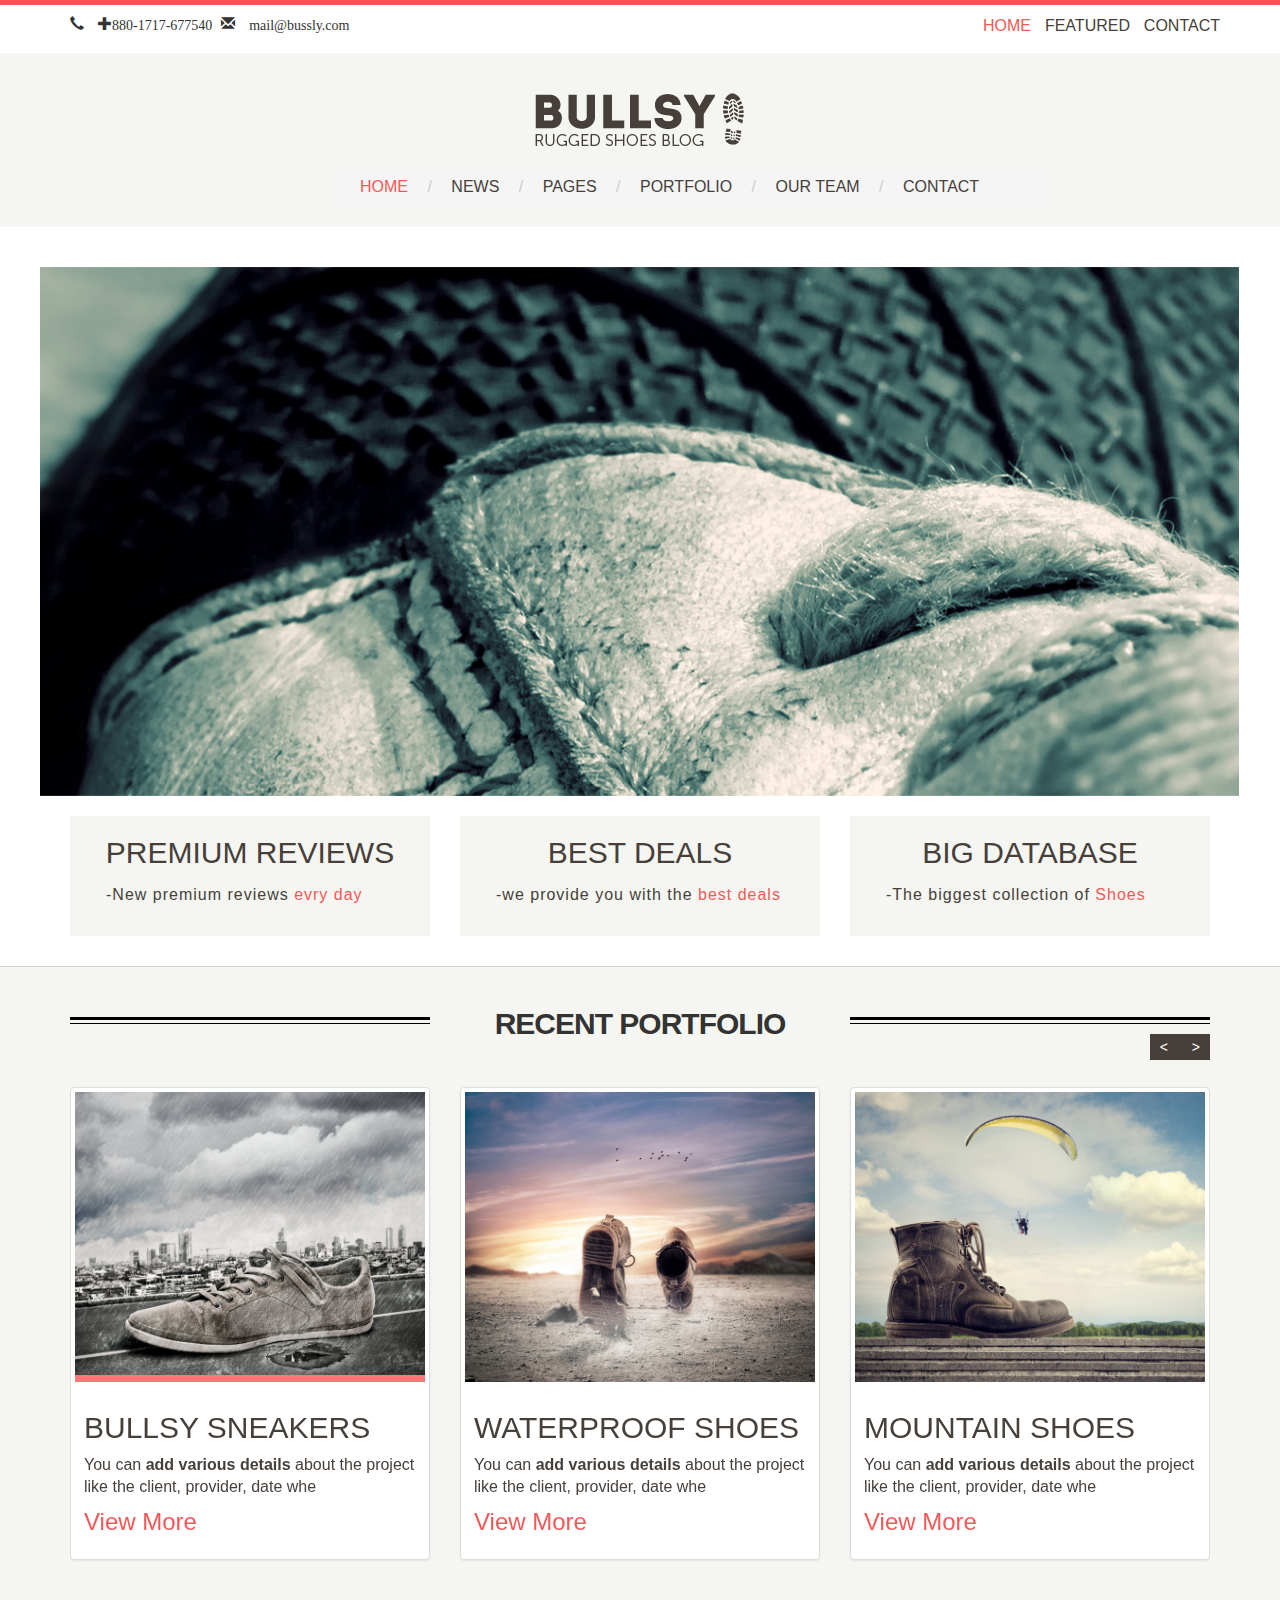
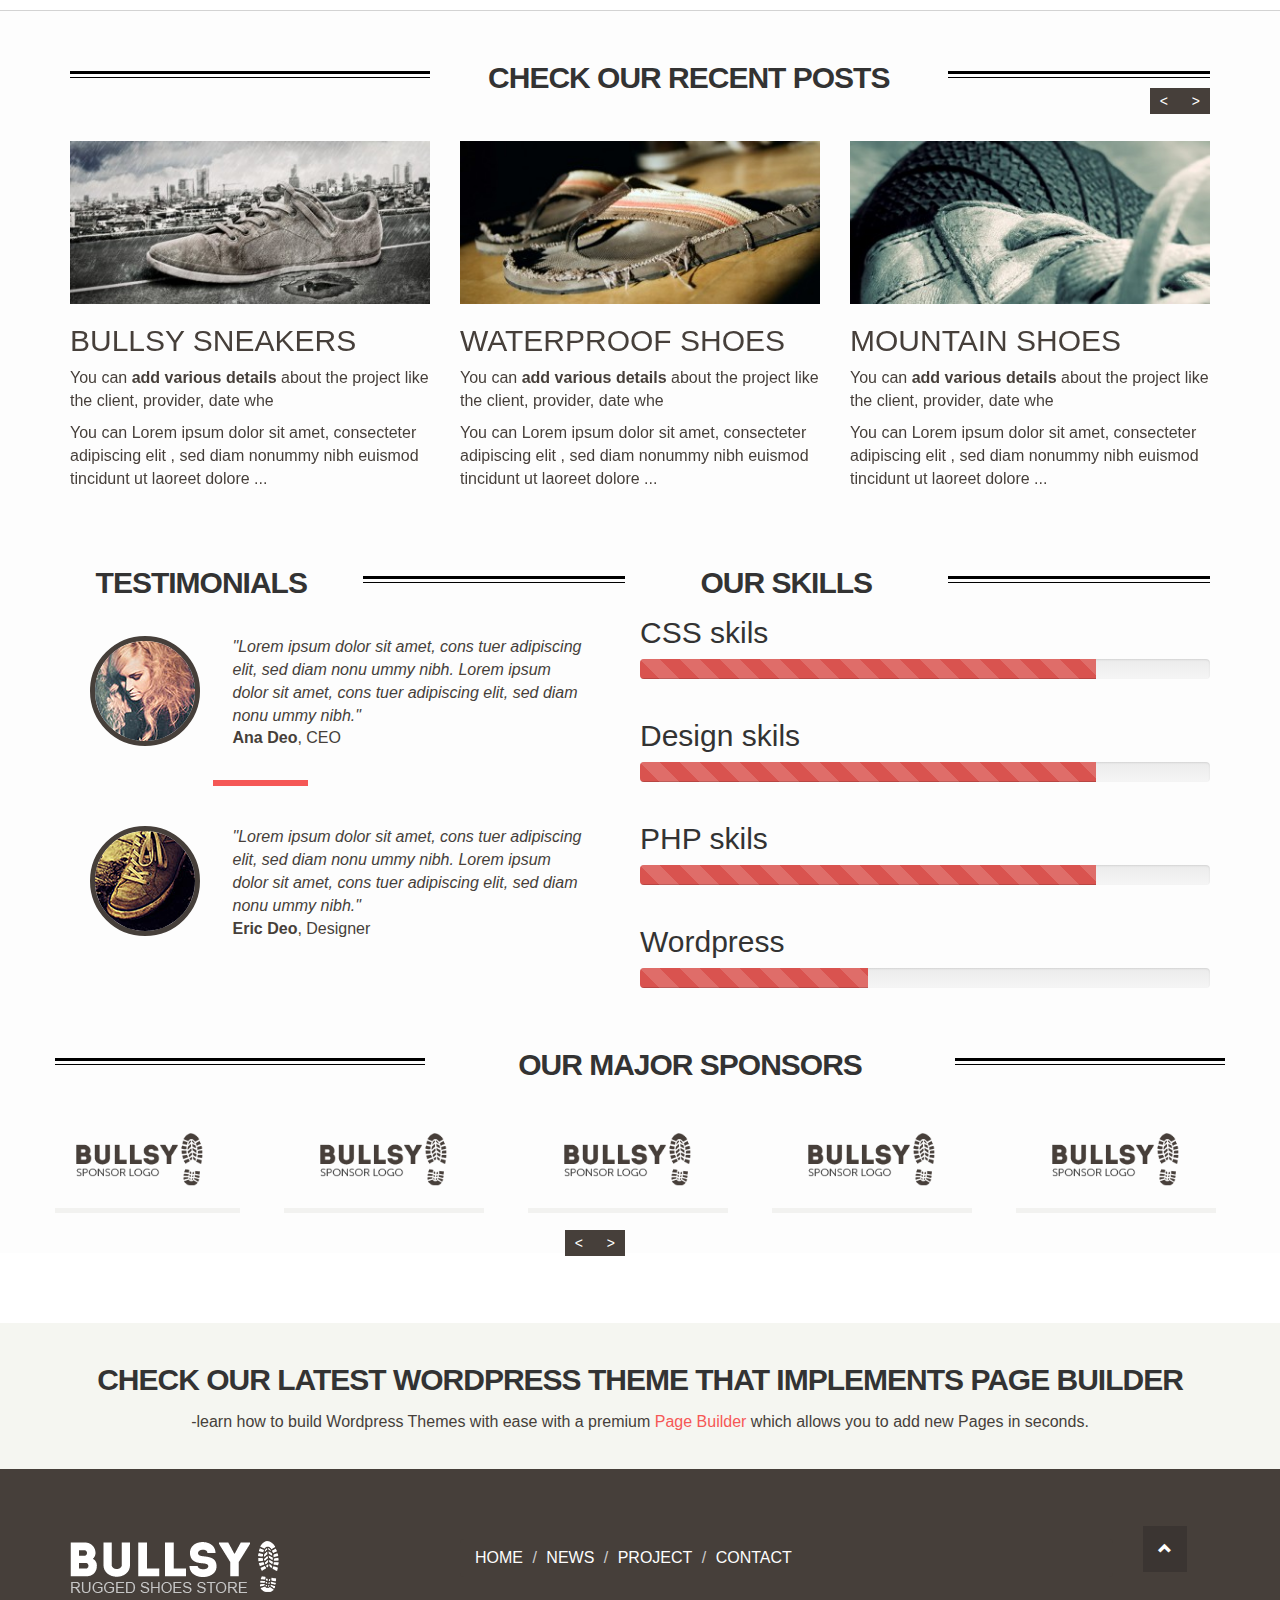
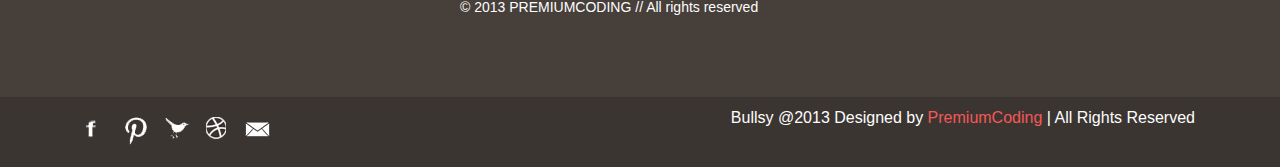
<file: index.html>
<!DOCTYPE html>
<html lang="en">
<head>
    <meta charset="UTF-8">
    <title>Bullsy | Home </title>
    <link rel="stylesheet" href="css/bootstrap.css"/>
    <link rel="stylesheet" href="css/bootstrap-theme.css"/>
    <link rel="stylesheet" href="css/style.css"/>
</head>
<body>
   <header class="m-top-border">
      <div class="container">
          <div class="row">
              <div class="col-sm-4">
                  <span class="glyphicon glyphicon-earphone m-padding"> &#43;880-1717-677540</span>
                  <span class="glyphicon glyphicon-envelope m-margin"> mail&#64;bussly.com</span>
              </div>
               <div class="col-sm-4 col-sm-offset-4" id="top">
                  <ul class="list-inline navbar-right m-padding">
                      <li><a href="index.html" class="m-text" style="color:#f55856;">HOME</a></li>
                      <li><a href="fetured.html" class="m-text">FEATURED</a></li>
                      <li><a href="contact.html" class="m-text">CONTACT</a></li>
                  </ul>
              </div>
          </div>
      </div>
   </header><!-- End Header -->
   <!-- Header buttom -->
   
   <header>
       <div class="container-fluid m-bg">
          <div class="row">
             <a href="#"> <img src="images/bullsy-logo.png" alt="logo" class="img-responsive center-block m-padding-header1"/></a>
          </div>
          <div class="row">
              <div class="col-sm-7 col-sm-offset-3 col-xs-12">
                  <ol class="breadcrumb m-text">
                      <li><a href="#" class="m-active  m-padding-left">HOME</a></li>
                      <li><a href="#" class="m-text  m-padding-left">NEWS</a></li>
                      <li><a href="#" class="m-text  m-padding-left">PAGES</a></li>
                      <li><a href="#" class="m-text  m-padding-left">PORTFOLIO</a></li>
                      <li><a href="#" class="m-text  m-padding-left">OUR TEAM</a></li>
                      <li><a href="#" class="m-text  m-padding-left">CONTACT</a></li>
                  </ol>
              </div>
          </div>
       </div>
   </header><!-- End Header -->
   
   <!-- Banner -->
   <div class="container m-padding-header1">
       <div class="row">
           <div id="carousel-example-generic" class="carousel slide" data-ride="carousel">
  <!-- Indicators -->
  

  <!-- Wrapper for slides -->
  <div class="carousel-inner" role="listbox">
    <div class="item active">
      <img src="images/slideshow-image1.png" class="img-responsive" width="100%" alt="Bullsy-slide-1">
    </div>
    <div class="item">
      <img src="images/slideshow-image-3.jpg" class="img-responsive" width="100%" alt="Bullsy-slide-3">
    </div>
     <div class="item">
      <img src="images/slideshow-image-4.jpg" class="img-responsive" width="100%" alt="Bullsy-slide-3">
    </div>
  </div>

          </div>
       </div><!-- End Row -->
   </div><!-- End Container -->
   
   
   <!-- second Container -->
   <div class="container">
       <div class="row">
         
        <div class="col-sm-4 col-xs-12">
            <a href="#">
           <div class="adrs">
               <h5 class="text-uppercase text-center">Premium reviews</h5>
               <p>-New premium reviews <span style="color:#F55856">evry day</span></p>
           </div>
           </a>
           </div>
           <div class="col-sm-4 col-xs-12">
            <a href="#">
           <div class="adrs">
               <h5 class="text-uppercase text-center">Best deals</h5>
               <p>-we provide you with the <span style="color:#F55856">best deals</span></p>
           </div>
           </a>
           </div>
           
           <div class="col-sm-4 col-xs-12">
            <a href="#">
           <div class="adrs">
               <h5 class="text-uppercase text-center">big database</h5>
               <p>-The biggest collection of <span style="color:#F55856">Shoes</span></p>
           </div>
           </a>
            </div>
            
       </div><!-- End Row -->
   </div><!-- End  Container -->
   
   <!-- Recend Second portfolio -->
   <div class="container-fluid m-bg m-padding3 m-border-fortfolio">
        <div class="row">
            <div class="container">
                 <div class="row">
                    <div class="col-sm-4 col-xs12"><div class="m-in-f-line"></div></div>
                    <div class="col-sm-4 col-xs12">
                        <div class="m-recend-portfolio"><h2 class="text-uppercase">Recent Portfolio</h2></div>
                    </div>
                    <div class="col-sm-4 col-xs12"><div class="m-in-f-line"></div></div>
                     
                 </div><!-- End Row -->
                 
                 <div id="carousel-example" class="carousel slide">
                 
                           
           <!-- Controls -->
           <div class="row">
           <div class="col-sm-2 col-sm-offset-10 col-xs-6 text-right">      
  <a href="#carousel-example" class="m-next" role="button" data-slide="prev">
    <span aria-hidden="true">&lt;</span>
  </a>
  
  <a href="#carousel-example" class="m-next" role="button" data-slide="next">
      <span aria-hidden="true">&gt;</span>
  </a>

                     </div>
                     </div>
               <!-- End Condrol -->
               
                <div class="carousel-inner" role="listbox">
                   
                   <!--  ============= #1 ========= -->
                    <div class="item active">
                    
                 <div class="row  m-margin-top">
                        
                    <div class="col-sm-6 col-md-4">
                       <div class="thumbnail">
                       
                     <div class="hover2">
                          <img src="images/portfolio-image-6.jpg" class="img-responsive" alt="portfolio-image-9">
                           <div class="m-hover1">
                               <div class="m-pluse"><img src="images/circle_add_plus-512.png" alt=""></div>
                             </div>
                        </div>
                          
                           <div class="caption">
                               <a href="" style="color:#463F3A"><h2 class="text-uppercase">Bullsy Sneakers</h2></a>
                               <p class="m-p">You can <b style="color: #463f3a">add various details</b> about the project like the client, provider, date whe</p>
                               <p><a href="#"role="button" class="h3"  style="color:#f55856">View More</a></p>
                             </div>
                          </div>
                        </div>
                        
                <div class="col-sm-6 col-md-4">
                       <div class="thumbnail">
                         
                         <div class="hover2">
                          <img src="images/portfolio-image-9.jpg" class="img-responsive" alt="portfolio-image-9">
                           <div class="m-hover1">
                               <div class="m-pluse"><img src="images/circle_add_plus-512.png" alt=""></div>
                             </div>
                        </div>
                             
                           <div class="caption">
                               <a href="" style="color:#463F3A"><h2 class="text-uppercase">Waterproof Shoes</h2></a>
                               <p class="m-p">You can <b style="color: #463f3a">add various details</b> about the project like the client, provider, date whe</p>
                               <p><a href="#"role="button" class="h3"  style="color:#f55856">View More</a></p>
                             </div>
                          </div>
                        </div>
                        
                    <div class="col-sm-6 col-md-4">
                       <div class="thumbnail">
                         
                          <div class="hover2">
                           <img src="images/portfolio-image-10.jpg" class="img-responsive" alt="portfolio-image-10">
                           <div class="m-hover1">
                               <div class="m-pluse"><img src="images/circle_add_plus-512.png" alt=""></div>
                            </div>
                        </div>
                           <div class="caption">
                               <a href="" style="color:#463F3A"><h2 class="text-uppercase">Mountain Shoes</h2></a>
                               <p class="m-p">You can <b style="color: #463f3a">add various details</b> about the project like the client, provider, date whe</p>
                               <p><a href="#"role="button" class="h3"  style="color:#f55856">View More</a></p>
                             </div>
                          </div>
                        </div>
                        </div>
                    </div><!-- End Item -->
                    <!--  ============= #2 ========= -->
                   
                   
                    
           <!--  ============= #3 ========= -->
                    
                
                    <div class="item">
                    
                 <div class="row  m-margin-top">
                        
                    <div class="col-sm-6 col-md-4">
                       <div class="thumbnail">
                           <div class="hover2">
                           <img src="images/portfolio-image-1.jpg" class="img-responsive" alt="portfolio-image-9">
                           <div class="m-hover1">
                               <div class="m-pluse"><img src="images/circle_add_plus-512.png" alt=""></div>
                             </div>
                               </div>
                               
                           <div class="caption">
                               <a href="" style="color:#463F3A"><h2 class="text-uppercase"  >Bullsy Sneakers</h2></a>
                               <p class="m-p">You can <b style="color: #463f3a">add various details</b> about the project like the client, provider, date whe</p>
                               <p><a href="#"role="button" class="h3"  style="color:#f55856">View More</a></p>
                             </div>
                          </div>
                        </div>
                        
                <div class="col-sm-6 col-md-4">
                       <div class="thumbnail">
                           <div class="hover2">
                           
                           <img src="images/portfolio-image-2.jpg" class="img-responsive" alt="portfolio-image-10">
                           <div class="m-hover1">
                               <div class="m-pluse"><img src="images/circle_add_plus-512.png" alt=""></div>
                             </div>
                           </div>
                           
                           <div class="caption">
                               <a href="" style="color:#463F3A"><h2 class="text-uppercase">Running in the rain</h2></a>
                               <p class="m-p">You can <b style="color: #463f3a">add various details</b> about the project like the client, provider, date whe</p>
                               <p><a href="#"role="button" class="h3"  style="color:#f55856">View More</a></p>
                             </div>
                          </div>
                        </div>
                        
                    <div class="col-sm-6 col-md-4">
                       <div class="thumbnail">
                          
                      <div class="hover2">
                          <img src="images/portfolio-image-3.jpg" height="100%" class="img-responsive" alt="portfolio-image-9">
                           <div class="m-hover1">
                               <div class="m-pluse"><img src="images/circle_add_plus-512.png" alt=""></div>
                             </div>
                        </div>
                           <div class="caption">
                               <a href="" style="color:#463F3A"><h2 class="text-uppercase">Mountain Shoes</h2></a>
                               <p class="m-p">You can <b style="color: #463f3a">add various details</b> about the project like the client, provider, date whe</p>
                               <p><a href="#"role="button" class="h3"  style="color:#f55856">View More</a></p>
                             </div>
                          </div>
                        </div>
                         </div>
                        </div><!-- End Item -->
                        
                        
                     </div><!-- End Carous -->
                    
          
                    </div><!-- End main Carousel -->
                    
                     </div><!-- End Row -->
            </div><!-- End Container -->
        </div><!-- End Row -->
   </div><!-- End Container-fluid -->
   
   
   <!-- Recend portfolio -->
   <div class="container-fluid m-bg-second-fot m-padding m-border-fortfolio">
        <div class="row">
            <div class="container">
                 <div class="row">
                    <div class="col-md-4"><div class="m-in-f-line"></div></div>
                    <div class="col-md-5">
                        <div class="m-recend-portfolio"><h2 class="text-uppercase">Check our recent posts</h2></div>
                    </div>
                    <div class="col-md-3"><div class="m-in-f-line"></div></div>
                     
                 </div><!-- End Row -->
                 
                 <div id="carousel-example-2" class="carousel slide">
                 
                           
        <!-- Controls -->
           <div class="row">
           <div class="col-sm-2 col-sm-offset-10 col-xs-6 text-right">      
  <a href="#carousel-example-2" class="m-next" role="button" data-slide="prev">
    <span aria-hidden="true">&lt;</span>
  </a>
  
  <a href="#carousel-example-2" class="m-next" role="button" data-slide="next">
      <span aria-hidden="true">&gt;</span>
  </a>

                     </div>
                     </div>
               <!-- End Condrol -->
               
                <div class="carousel-inner" role="listbox">
                   
                   <!--  ============= #1 ========= -->
                    <div class="item active">
                    
                 <div class="row  m-margin-top">
                        
                    <div class="col-sm-6 col-md-4">
                           <a href=""><img src="images/post-image-1-375x170.jpg" class="img-responsive" alt="images/post-image-1-375x170"></a>
                           <div class="caption">
                               <a href=""><h2 class="text-uppercase"  style="color:#463F3A">Bullsy Sneakers</h2></a>
                               <p class="m-p">You can <b style="color: #463f3a">add various details</b> about the project like the client, provider, date whe</p>
                               
                               <p class="m-p">You can Lorem ipsum dolor sit amet, consecteter adipiscing elit , sed diam nonummy nibh euismod tincidunt ut laoreet dolore ...</p>
                          </div>
                        </div>
                        
                <div class="col-sm-6 col-md-4">
                           <a href=""><img src="images/post-image-2-375x170.jpg" class="img-responsive" alt="portfolio-image-9"></a>
                           <div class="caption">
                               <a href="" style="color:#463F3A"><h2 class="text-uppercase">Waterproof Shoes</h2></a>
                               <p class="m-p">You can <b style="color: #463f3a">add various details</b> about the project like the client, provider, date whe</p>
                               
                               <p class="m-p">You can Lorem ipsum dolor sit amet, consecteter adipiscing elit , sed diam nonummy nibh euismod tincidunt ut laoreet dolore ...</p>
                          </div>
                        </div>
                        
                    <div class="col-sm-6 col-md-4">
                           <a href=""><img src="images/post-image-3-375x170.jpg" class="img-responsive" alt="post-image-3-375x170"></a>
                           <div class="caption">
                               <a href="" style="color:#463F3A"><h2 class="text-uppercase">Mountain Shoes</h2></a>
                               <p class="m-p">You can <b style="color: #463f3a">add various details</b> about the project like the client, provider, date whe</p>
                               
                               <p class="m-p">You can Lorem ipsum dolor sit amet, consecteter adipiscing elit , sed diam nonummy nibh euismod tincidunt ut laoreet dolore ...</p>
                          </div>
                        </div>
                        </div>
                    </div><!-- End Item -->
                    <!--  ============= #2 ========= -->
                   
                   
                    
           <!--  ============= #3 ========= -->
                    
                
                    <div class="item">
                    
                 <div class="row  m-margin-top">
                        
                    <div class="col-sm-6 col-md-4">
                     
                           <a href=""><img src="images/post-image-4-375x170.jpg" class="img-responsive" alt="post-image-3-375x170"></a>
                           <div class="caption">
                               <a href=""><h2 class="text-uppercase"  style="color:#463F3A">Rugged Shoe</h2></a>
                               <a href="" style="color:#463F3A"><p class="text-uppercase">April 18, 2012 by admin - Leave the comment</p></a>
                               <p class="m-p">You can Lorem ipsum dolor sit amet, consecteter adipiscing elit , sed diam nonummy nibh euismod tincidunt ut laoreet dolore ...</p>
                             </div>
                        </div>
                        
                <div class="col-sm-6 col-md-4">
                           <a href=""><img src="images/post-image-5-375x170.jpg" class="img-responsive" alt="portfolio-image-10"></a>
                           <div class="caption">
                               <a href="" style="color:#463F3A"><h2 class="text-uppercase">This is a gallery post</h2></a>
                              <a href="" style="color:#463F3A"><p class="text-uppercase">April 18, 2012 by admin - Leave the comment</p></a>
                               <p class="m-p">You can Lorem ipsum dolor sit amet, consecteter adipiscing elit , sed diam nonummy nibh euismod tincidunt ut laoreet dolore ...</p>
                              
                             </div>
                        </div>
                        
                    <div class="col-sm-6 col-md-4">
                           <a href=""><img src="images/post-image-6-375x170.jpg" class="img-responsive" alt="portfolio-image-3"></a>
                           <div class="caption">
                               <a href="" style="color:#463F3A"><h2 class="text-uppercase">Retro Sneakers Review</h2></a>
                               <a href="" style="color:#463F3A"><p class="text-uppercase">April 18, 2012 by admin - Leave the comment</p></a>
                               <p class="m-p">You can Lorem ipsum dolor sit amet, consecteter adipiscing elit , sed diam nonummy nibh euismod tincidunt ut laoreet dolore ...</p>
                               
                             </div>
                        </div>
                         </div>
                        </div><!-- End Item -->
                        
                        
                     </div><!-- End Carous -->
                    
          
                    </div><!-- End main Carousel -->
                    
                     </div><!-- End Row -->
            </div><!-- End Container -->
        </div><!-- End Row -->
   </div><!-- End Container-fluid -->
   
   
   <div class="container-fluid m-bg-second-fot">
       <div class="container">
          
                 <div class="row">
                   <div class="col-md-3">
                        <div class="m-recend-portfolio"><h2 class="text-uppercase">Testimonials</h2></div>
                    </div>
                    <div class="col-md-3"><div class="m-in-f-line"></div></div>
                    
                       <div class="col-md-3">
                        <div class="m-recend-portfolio"><h2 class="text-uppercase">OUR SKILLS</h2></div>
                    </div>
                    <div class="col-md-3"><div class="m-in-f-line"></div></div>
                     
                 </div><!-- End Row -->
                 <div class="col-md-6">
                     <div class="row">
                         <div class="col-md-3 m-img-circle-bor-padding">
                             <img src="images/avatar-1.jpg" alt="avatar" class="img-circle m-img-circle-bor img-responsive">
                         </div>
                         
                          <div class="col-md-8 m-img-circle-bor-padding">
                              <p class="m-p"><i>"Lorem ipsum dolor sit amet, cons tuer adipiscing elit, sed diam nonu ummy nibh. Lorem ipsum dolor sit amet, cons tuer adipiscing elit, sed diam nonu ummy nibh."</i> <br><a href="#" style="color:#463F3A"><strong>Ana Deo</strong></a>, CEO</p>
                         </div>
                     </div>
                     <div class="row">
                         <div class="col-md-2 col-md-offset-3 m-bg-second-red"></div>
                         <div class="col-md-7 m-bg-second-dot"></div>
                     </div>
                     <div class="row">
                         <div class="col-md-3 m-img-circle-bor-padding">
                             <img src="images/avatar-2.jpg" alt="avatar2" class="img-circle m-img-circle-bor img-responsive">
                         </div>
                         
                          <div class="col-md-8 m-img-circle-bor-padding">
                              <p class="m-p"><i>"Lorem ipsum dolor sit amet, cons tuer adipiscing elit, sed diam nonu ummy nibh. Lorem ipsum dolor sit amet, cons tuer adipiscing elit, sed diam nonu ummy nibh."</i> <br><a href="#" style="color:#463F3A"><strong>Eric Deo</strong></a>, Designer</p>
                         </div>
                     </div>
                 </div>
                 <div class="col-md-6">
                     <div class="row">
                        <h2>CSS skils</h2>
                         <div class="progress">
                             <div class="progress-bar progress-bar-danger progress-bar-striped" role="progressbar" aria-valuenow="80" aria-valuemin="0" aria-valuemax="100" style="width: 80%">
                          <span class="sr-only">90% Complete (danger)</span>
                               </div>
                                    </div>
                     </div>
                     
                        <div class="row">
                        <h2>Design skils</h2>
                         <div class="progress">
                             <div class="progress-bar progress-bar-danger progress-bar-striped" role="progressbar" aria-valuenow="80" aria-valuemin="0" aria-valuemax="100" style="width: 80%">
                          <span class="sr-only">60% Complete (danger)</span>
                               </div>
                                    </div>
                     </div>
                     
                     
                        <div class="row">
                            <h2>PHP skils</h2>
                         <div class="progress">
                             <div class="progress-bar progress-bar-danger progress-bar-striped" role="progressbar" aria-valuenow="80" aria-valuemin="0" aria-valuemax="100" style="width: 80%">
                          <span class="sr-only">85% Complete (danger)</span>
                               </div>
                                    </div>
                     </div>
                     
                     
                        <div class="row">
                        <p class="h2">Wordpress</p>
                         <div class="progress">
                             <div class="progress-bar progress-bar-danger progress-bar-striped" role="progressbar" aria-valuenow="80" aria-valuemin="0" aria-valuemax="100" style="width: 40%">
                          <span class="sr-only">10% Complete (danger)</span>
                        </div>
                        </div>
                     </div>
                 </div>
                 
                 <div class="row"><!-- End Row -->
                    <!-- Recend portfolio -->
                    
                 <div class="row">
                    <div class="col-md-4"><div class="m-in-f-line"></div></div>
                    <div class="col-md-5">
                        <div class="m-recend-portfolio"><h2 class="text-uppercase">OUR MAJOR SPONSORS</h2></div>
                    </div>
                    <div class="col-md-3"><div class="m-in-f-line"></div></div>
                     
                 </div><!-- End Row -->
                 
                 <div id="carousel-example-3" class="carousel slide" data-ride="carousel">
               
                <div class="carousel-inner" role="listbox">
                   
                   <!--  ============= #1 ========= -->
                     <div class="item active">
                    
                 <div class="row  m-margin-top">
                        
                    <div class="col-sm-6 col-md-2 m-placeholder">
                           <a href=""><img src="images/sponsor-placeholder.png" class="img-responsive" alt="post-image-3-375x170"></a>
                    </div>
                        
                       <div class="col-sm-6 col-md-2 m-placeholder m-placeholder-mar">
                           <a href=""><img src="images/sponsor-placeholder.png" class="img-responsive" alt="portfolio-image-10"></a>
                       </div>
                        
                    <div class="col-sm-6 col-md-2 m-placeholder m-placeholder-mar">
                           <a href=""><img src="images/sponsor-placeholder.png" class="img-responsive" alt="portfolio-image-3"></a>
                        </div>
                        
                           <div class="col-sm-6 col-md-2 m-placeholder m-placeholder-mar">
                           <a href=""><img src="images/sponsor-placeholder.png" class="img-responsive" alt="portfolio-image-3"></a>
                        </div>
                        
                           <div class="col-sm-6 col-md-2 m-placeholder m-placeholder-mar">
                           <a href=""><img src="images/sponsor-placeholder.png" class="img-responsive" alt="portfolio-image-3"></a>
                        </div>
                        
                         </div><!-- End  Row -->
                        </div><!-- End Item -->
                    <!--  ============= #2 ========= -->
                   
                   
                    
           <!--  ============= #3 ========= -->
                    
                
                    <div class="item">
                    
                 <div class="row  m-margin-top">
                        
                     <div class="col-sm-6 col-md-2 m-placeholder">
                           <a href=""><img src="images/sponsor-placeholder.png" class="img-responsive" alt="post-image-3-375x170"></a>
                    </div>
                        
                       <div class="col-sm-6 col-md-2 m-placeholder m-placeholder-mar">
                           <a href=""><img src="images/sponsor-placeholder.png" class="img-responsive" alt="portfolio-image-10"></a>
                       </div>
                        
                    <div class="col-sm-6 col-md-2 m-placeholder m-placeholder-mar">
                           <a href=""><img src="images/sponsor-placeholder.png" class="img-responsive" alt="portfolio-image-3"></a>
                        </div>
                        
                           <div class="col-sm-6 col-md-2 m-placeholder m-placeholder-mar">
                           <a href=""><img src="images/sponsor-placeholder.png" class="img-responsive" alt="portfolio-image-3"></a>
                        </div>
                        
                           <div class="col-sm-6 col-md-2 m-placeholder m-placeholder-mar">
                           <a href=""><img src="images/sponsor-placeholder.png" class="img-responsive" alt="portfolio-image-3"></a>
                        </div>
                        
                         </div><!-- End  Row -->
                        </div><!-- End Item -->
                     </div><!-- End Carous -->
                     
                                                
        <!-- Controls -->
           <div class="row">
           <div class="col-sm-2 col-sm-offset-4 col-xs-6 text-right">      
  <a href="#carousel-example-3" class="m-next" role="button" data-slide="prev">
    <span aria-hidden="true">&lt;</span>
  </a>
  
  <a href="#carousel-example-3" class="m-next" role="button" data-slide="next">
      <span aria-hidden="true">&gt;</span>
  </a>

                     </div>
                     </div>
               <!-- End Condrol -->
                    </div><!-- End main Carousel -->
                     </div><!-- End Row -->
                 </div><!-- End Row -->
           
           
       </div><!-- End Container -->
   </div><!-- End Container-fluid -->
   
   <div class="container-fluid m-bg m-padding m-margin-top1">
       <div class="container">
           <h2 class="text-uppercase m-padding text-center" style="letter-spacing: -1px;"><strong>CHECK OUR LATEST WORDPRESS THEME THAT IMPLEMENTS PAGE BUILDER</h2></strong>
           <p class="text-center m-margin-bottom" style="font-size: 16px;">-learn how to build Wordpress Themes with ease with a premium <a href="" style="color: #f55856;">Page Builder</a> which allows you to add new Pages in seconds.</p>
       </div><!-- End Container -->
   </div><!-- End Container-fluid -->
   
   <!-- Footer Top -->
   <div class="container-fluid m-footer-bg">
       <div class="container">
          <div class="row  m-footer-margin">
           <div class="col-sm-3 col-xs-12">
               <img src="images/bullsy-footer-logo.png" class="img-responsive" alt="logo"/>
           </div>
          
            <div class="col-sm-7 col-sm-offset-1 col-xs-12">
                  <ol class="breadcrumb m-text  m-footer-bg">
                      <li><a href="#" style="color:#FDFDFD">HOME</a></li>
                      <li><a href="#" style="color:#FDFDFD">NEWS</a></li>
                      <li><a href="#" style="color:#FDFDFD">PROJECT</a></li>
                      <li><a href="#" style="color:#FDFDFD">CONTACT</a></li>
                  </ol>
                  <p style="color:#FDFDFD">&copy; 2013 PREMIUMCODING // All rights reserved</p>
              </div>
              <div class="col-sm-1">
                   <a href="#top" class="gototop text-center"><span class="glyphicon glyphicon-chevron-up"></span></a>
              </div>
           </div>
       </div><!-- End Container -->
   </div><!-- End Container-fluid -->
   
   <div class="container-fluid m-footer-bg1">
       <div class="container">
          <div class="row m-footer-mar1">
           <div class="col-sm-4">
               <a id ="fa" href="http://twiter.com/techyag"></a>
               <a id ="print" href="http://twiter.com/techyag"></a>
               <a id ="twi" href="http://twiter.com/techyag"></a>
               <a id ="ddd" href="http://twiter.com/techyag"></a>
               <a id ="twitter" href="http://twiter.com/techyag"></a>
            </div>
           <div class="col-sm-6 col-sm-offset-2 text-right">
               <p style="color:#FDFDFD;font-size:16px">Bullsy @2013 Designed by <a href="" style="color: #f55856;">PremiumCoding</a> | All Rights Reserved</p>
           </div>
       </div>
       </div>
   </div>
   
   

    <script src="js/jquery-1.11.3.min.js"></script>
    <script src="js/bootstrap.min.js"></script>
</body>
</html>
</file>
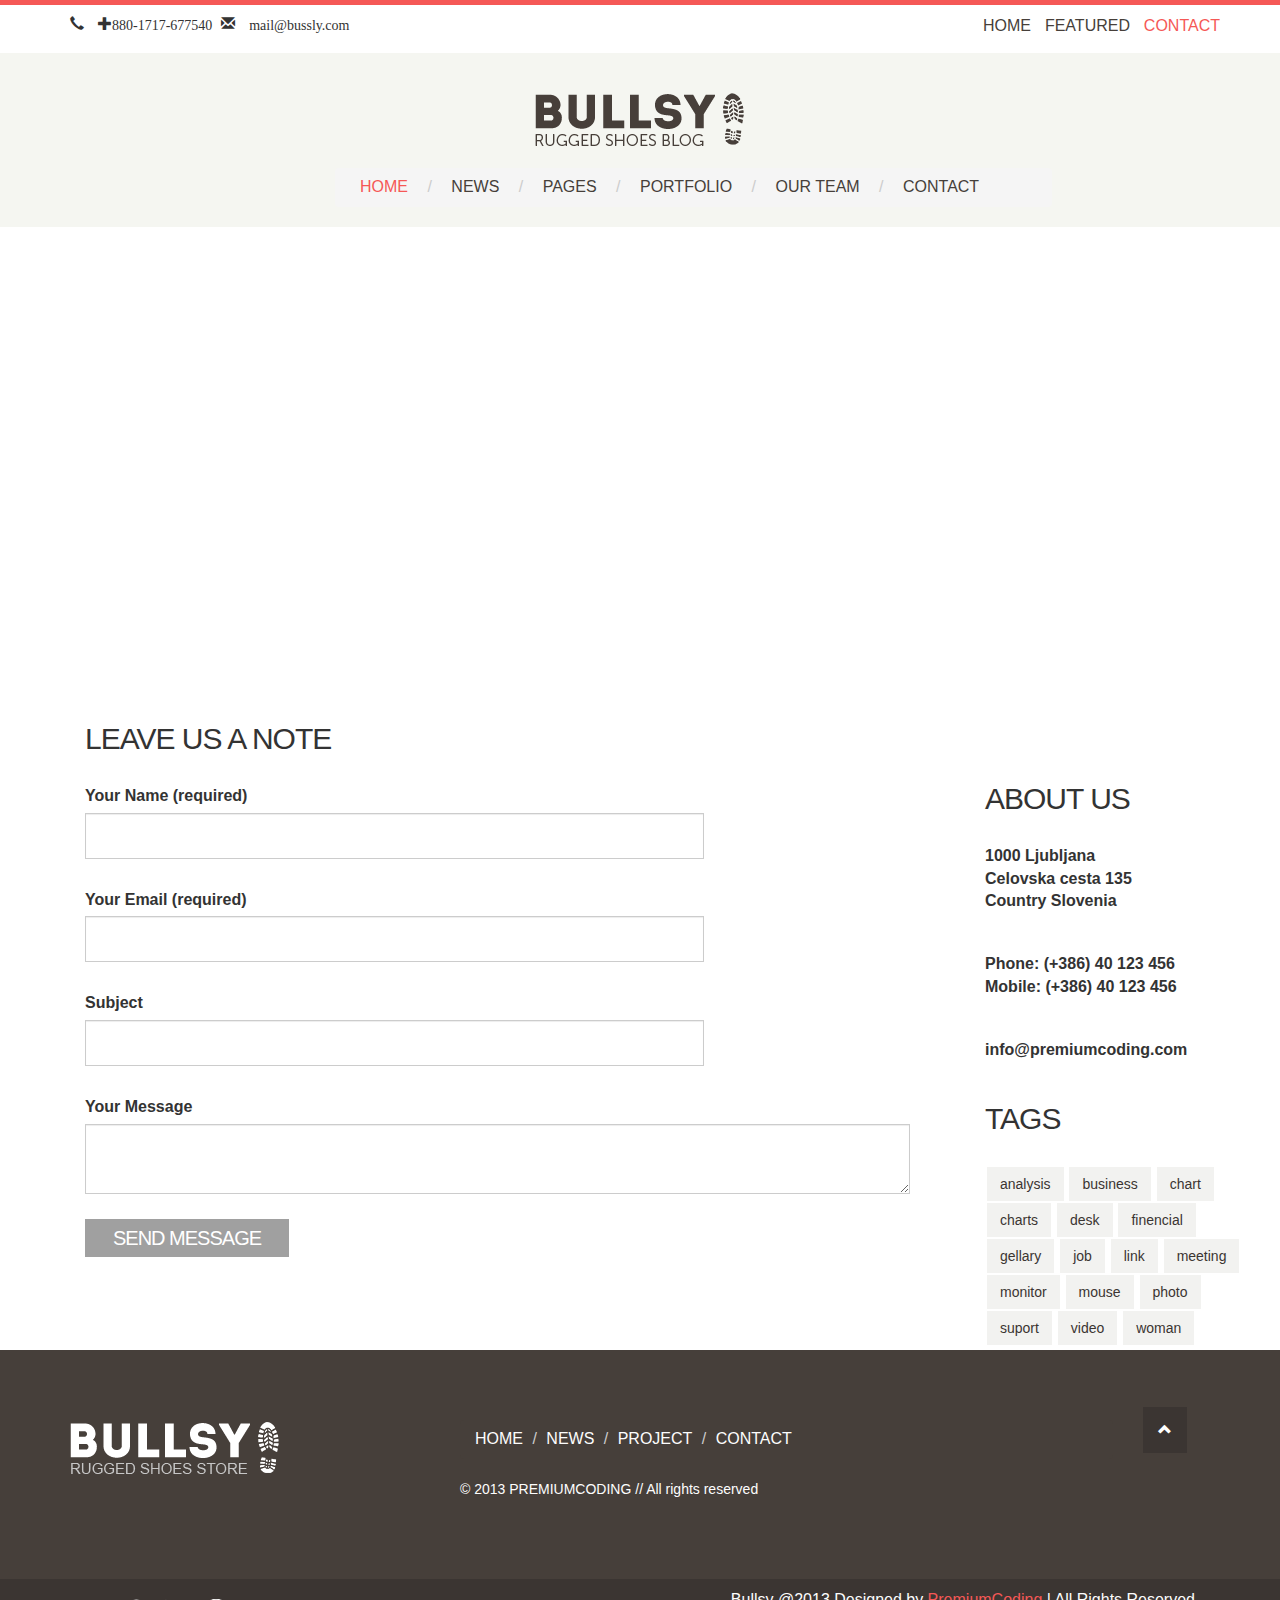
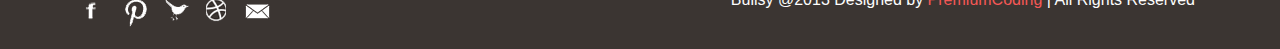
<file: contact.html>
<!DOCTYPE html>
<html lang="en">
<head>
    <meta charset="UTF-8">
    <title>Bullsy | Contact </title>
    <link rel="stylesheet" href="css/bootstrap.css"/>
    <link rel="stylesheet" href="css/bootstrap-theme.css"/>
    <link rel="stylesheet" href="css/style.css"/>
</head>
<body>
   <header class="m-top-border">
      <div class="container">
          <div class="row">
              <div class="col-sm-4">
                  <span class="glyphicon glyphicon-earphone m-padding"> &#43;880-1717-677540</span>
                  <span class="glyphicon glyphicon-envelope m-margin"> mail&#64;bussly.com</span>
              </div>
               <div class="col-sm-4 col-sm-offset-4" id="top">
                  <ul class="list-inline navbar-right m-padding">
                      <li><a href="index.html" class="m-text">HOME</a></li>
                      <li><a href="fetured.html" class="m-text" >FEATURED</a></li>
                      <li><a href="contact.html" class="m-text" style="color:#f55856;">CONTACT</a></li>
                  </ul>
              </div>
          </div>
      </div>
   </header><!-- End Header -->
   <!-- Header buttom -->
   
   <header>
       <div class="container-fluid m-bg">
          <div class="row">
             <a href="#"> <img src="images/bullsy-logo.png" alt="logo" class="img-responsive center-block m-padding-header1"/></a>
          </div>
          <div class="row">
              <div class="col-sm-7 col-sm-offset-3 col-xs-12">
                  <ol class="breadcrumb m-text">
                      <li><a href="#" class="m-active  m-padding-left">HOME</a></li>
                      <li><a href="#" class="m-text  m-padding-left">NEWS</a></li>
                      <li><a href="#" class="m-text  m-padding-left">PAGES</a></li>
                      <li><a href="#" class="m-text  m-padding-left">PORTFOLIO</a></li>
                      <li><a href="#" class="m-text  m-padding-left">OUR TEAM</a></li>
                      <li><a href="#" class="m-text  m-padding-left">CONTACT</a></li>
                  </ol>
              </div>
          </div>
       </div>
   </header><!-- End Header -->
  
  <!-- Start Map  -->
  <div class="container-fluid m-map">

          <iframe src="https://www.google.com/maps/embed?pb=!1m10!1m8!1m3!1d87963.7151829287!2d14.061464082896434!3d46.451350107118365!3m2!1i1024!2i768!4f13.1!5e0!3m2!1sen!2sus!4v1448612243833" width="100%" height="450" frameborder="0" style="border:0"></iframe>

<!-- start Form -->
    <div class="container">
        <div class="col-sm-9 col-xs-12">
           
           <h2 style="padding:20px 0px 20px 0px;letter-spacing: -1px;" class="text-uppercase">Leave us a Note</h2>
            <form class="form-group">
               <label style="font-size:16px" for="fname">Your Name &#40;required&#41;</label>
               <input type="text" class="form-control input-lg m-border-redius m-margin-bottom" id="fname" style="width:75%;border-redius:0px;">
               
                            <label style="font-size:16px" for="email">Your Email &#40;required&#41;</label>
               <input type="text" class="form-control input-lg m-border-redius m-margin-bottom" id="email" style="width:75%;border-redius:0px;">
               
                            <label style="font-size:16px" for="sub">Subject</label>
               <input type="text" class="form-control input-lg m-border-redius m-margin-bottom" id="sub" style="width:75%;border-redius:0px;">
               
               <label style="font-size:16px" for="textar">Your Message</label>
                <textarea class="form-control input-lg m-border-redius m-margin-bottom" id="textar" style="width:100%;border-redius:0px;"></textarea>
                
                <a href="#" class="text-uppercase m-send">Send Message</a>
            </form>
        </div>
        
            <div class="col-sm-3 col-xs-12">
              <div class="m-side">
                  <h2 style="padding:20px 0px 20px 0px;letter-spacing: -1px;" class="text-uppercase">about us</h2>
                  <ul class="list-unstyled">
                      <li style="font-size:16px;font-weight: bold;">1000 Ljubljana</li>
                      <li style="font-size:16px;font-weight: bold;">Celovska cesta 135</li>
                      <li style="font-size:16px;font-weight: bold;">Country Slovenia</li>
                  </ul>
                  
                  <ul class="list-unstyled" style="margin-top:40px;">
                      <li style="font-size:16px;font-weight: bold;">Phone: (+386) 40 123 456</li>
                      <li style="font-size:16px;font-weight: bold;">Mobile: (+386) 40 123 456</li>
                  </ul>
                  
                    <ul class="list-unstyled" style="margin-top:40px;">
                      <li style="font-size:16px;font-weight: bold;">info@premiumcoding.com</li>
                  </ul>
                  
                  
                  <h2 style="padding:20px 0px 20px 0px;letter-spacing: -1px;" class="text-uppercase">tags</h2>
                   <a href="" class="btn">analysis</a>
                   <a href="" class="btn">business</a>
                   <a href="" class="btn">chart</a>
                   <a href="" class="btn">charts</a>
                   <a href="" class="btn">desk</a>
                   <a href="" class="btn">finencial</a>
                   <a href="" class="btn">gellary</a>
                   <a href="" class="btn">job</a>
                   <a href="" class="btn">link</a>
                   <a href="" class="btn">meeting</a>
                   <a href="" class="btn">monitor</a>
                   <a href="" class="btn">mouse</a>
                   <a href="" class="btn">photo</a>
                   <a href="" class="btn">suport</a>
                   <a href="" class="btn">video</a>
                   <a href="" class="btn">woman</a>
            </div>
    </div>
    
      </div><!-- End Container -->
    
  </div><!-- End Container fluid -->
 
   
   <!-- Footer Top -->
   <div class="container-fluid m-map m-footer-bg">
       <div class="container">
          <div class="row  m-footer-margin">
           <div class="col-sm-3 col-xs-12">
               <img src="images/bullsy-footer-logo.png" class="img-responsive" alt="logo"/>
           </div>
          
            <div class="col-sm-7 col-sm-offset-1 col-xs-12">
                  <ol class="breadcrumb m-text  m-footer-bg">
                      <li><a href="#" style="color:#FDFDFD">HOME</a></li>
                      <li><a href="#" style="color:#FDFDFD">NEWS</a></li>
                      <li><a href="#" style="color:#FDFDFD">PROJECT</a></li>
                      <li><a href="#" style="color:#FDFDFD">CONTACT</a></li>
                  </ol>
                  <p style="color:#FDFDFD">&copy; 2013 PREMIUMCODING // All rights reserved</p>
              </div>
              <div class="col-sm-1">
                  <a href="#top" class="gototop text-center"><span class="glyphicon glyphicon-chevron-up"></span></a>
              </div>
           </div>
       </div><!-- End Container -->
   </div><!-- End Container-fluid -->
   
   <div class="container-fluid m-footer-bg1">
       <div class="container">
          <div class="row m-footer-mar1">
           <div class="col-sm-4">
               <a id ="fa" href="http://twiter.com/techyag"></a>
               <a id ="print" href="http://twiter.com/techyag"></a>
               <a id ="twi" href="http://twiter.com/techyag"></a>
               <a id ="ddd" href="http://twiter.com/techyag"></a>
               <a id ="twitter" href="http://twiter.com/techyag"></a>
            </div>
           <div class="col-sm-6 col-sm-offset-2 text-right">
               <p style="color:#FDFDFD;font-size:16px">Bullsy @2013 Designed by <a href="" style="color: #f55856;">PremiumCoding</a> | All Rights Reserved</p>
           </div>
       </div>
       </div>
   </div>
   
   

    <script src="js/jquery-1.11.3.min.js"></script>
    <script src="js/bootstrap.min.js"></script>
</body>
</html>
</file>
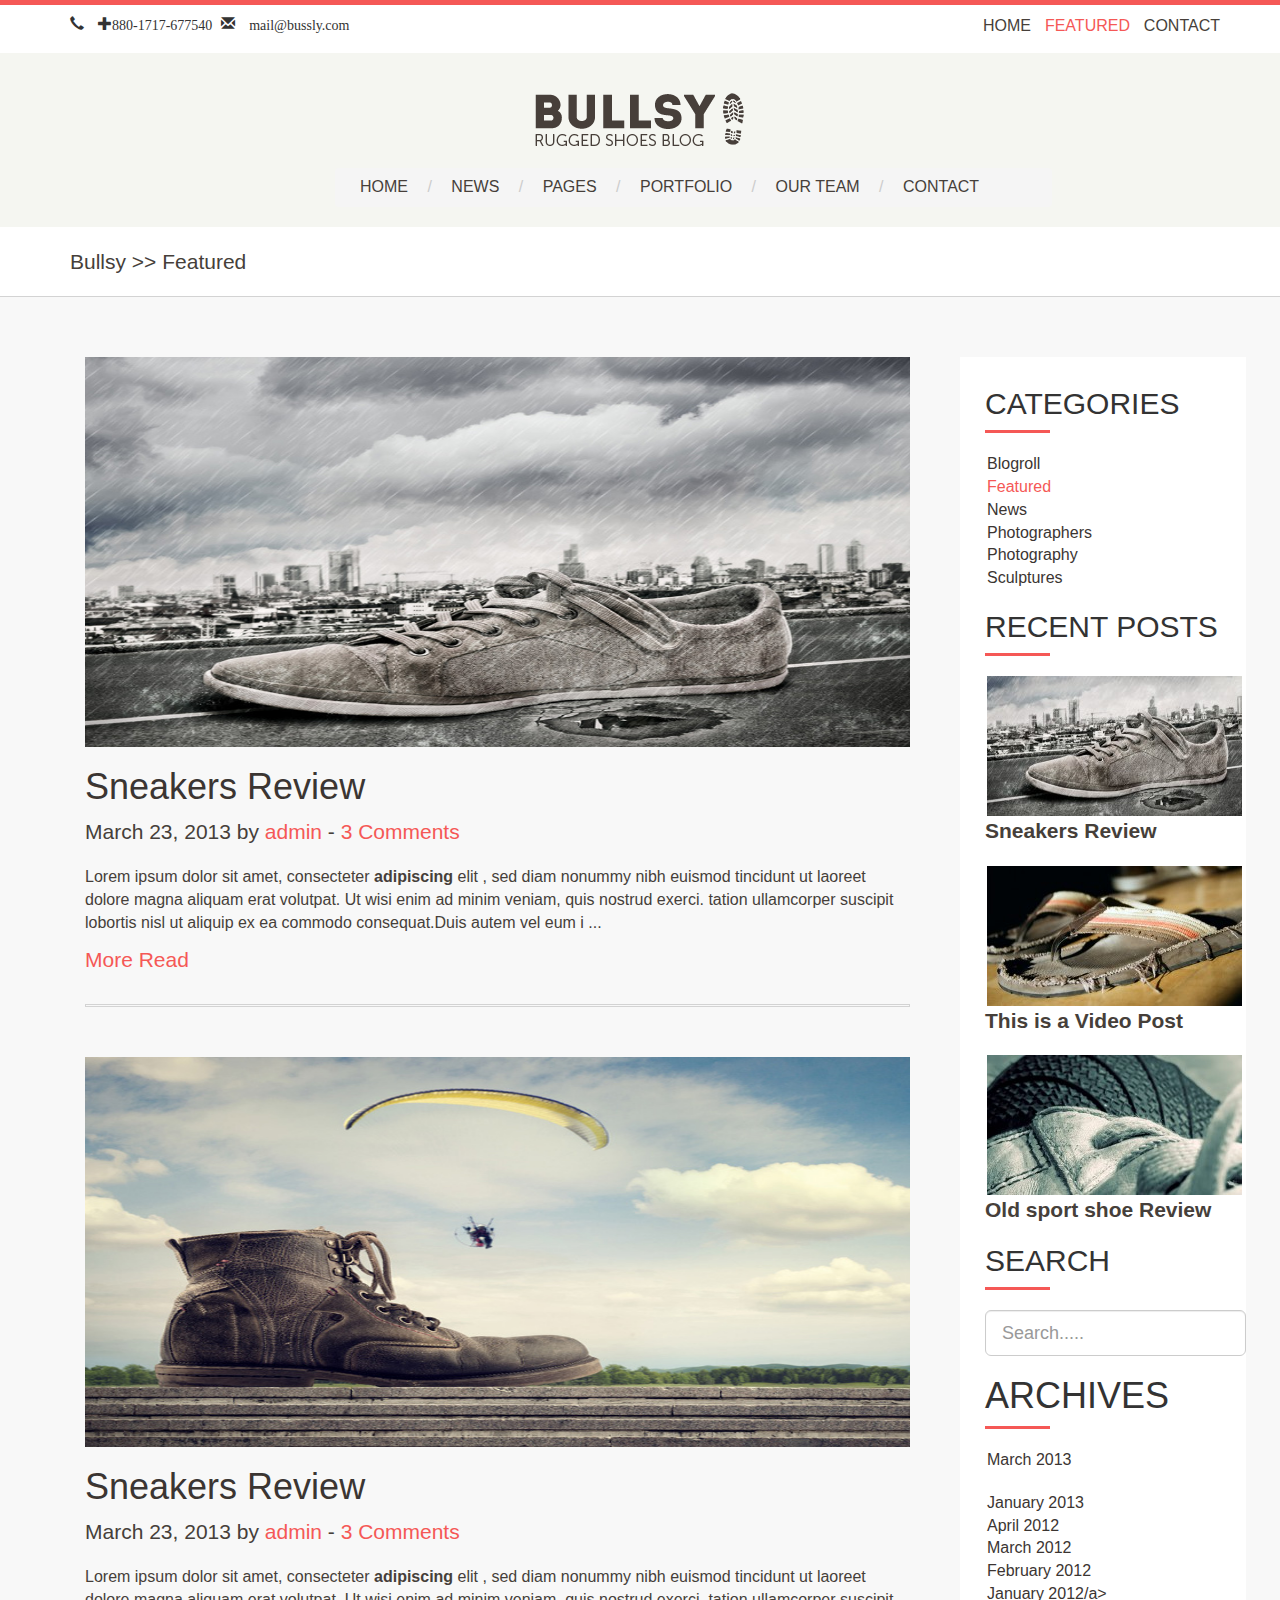
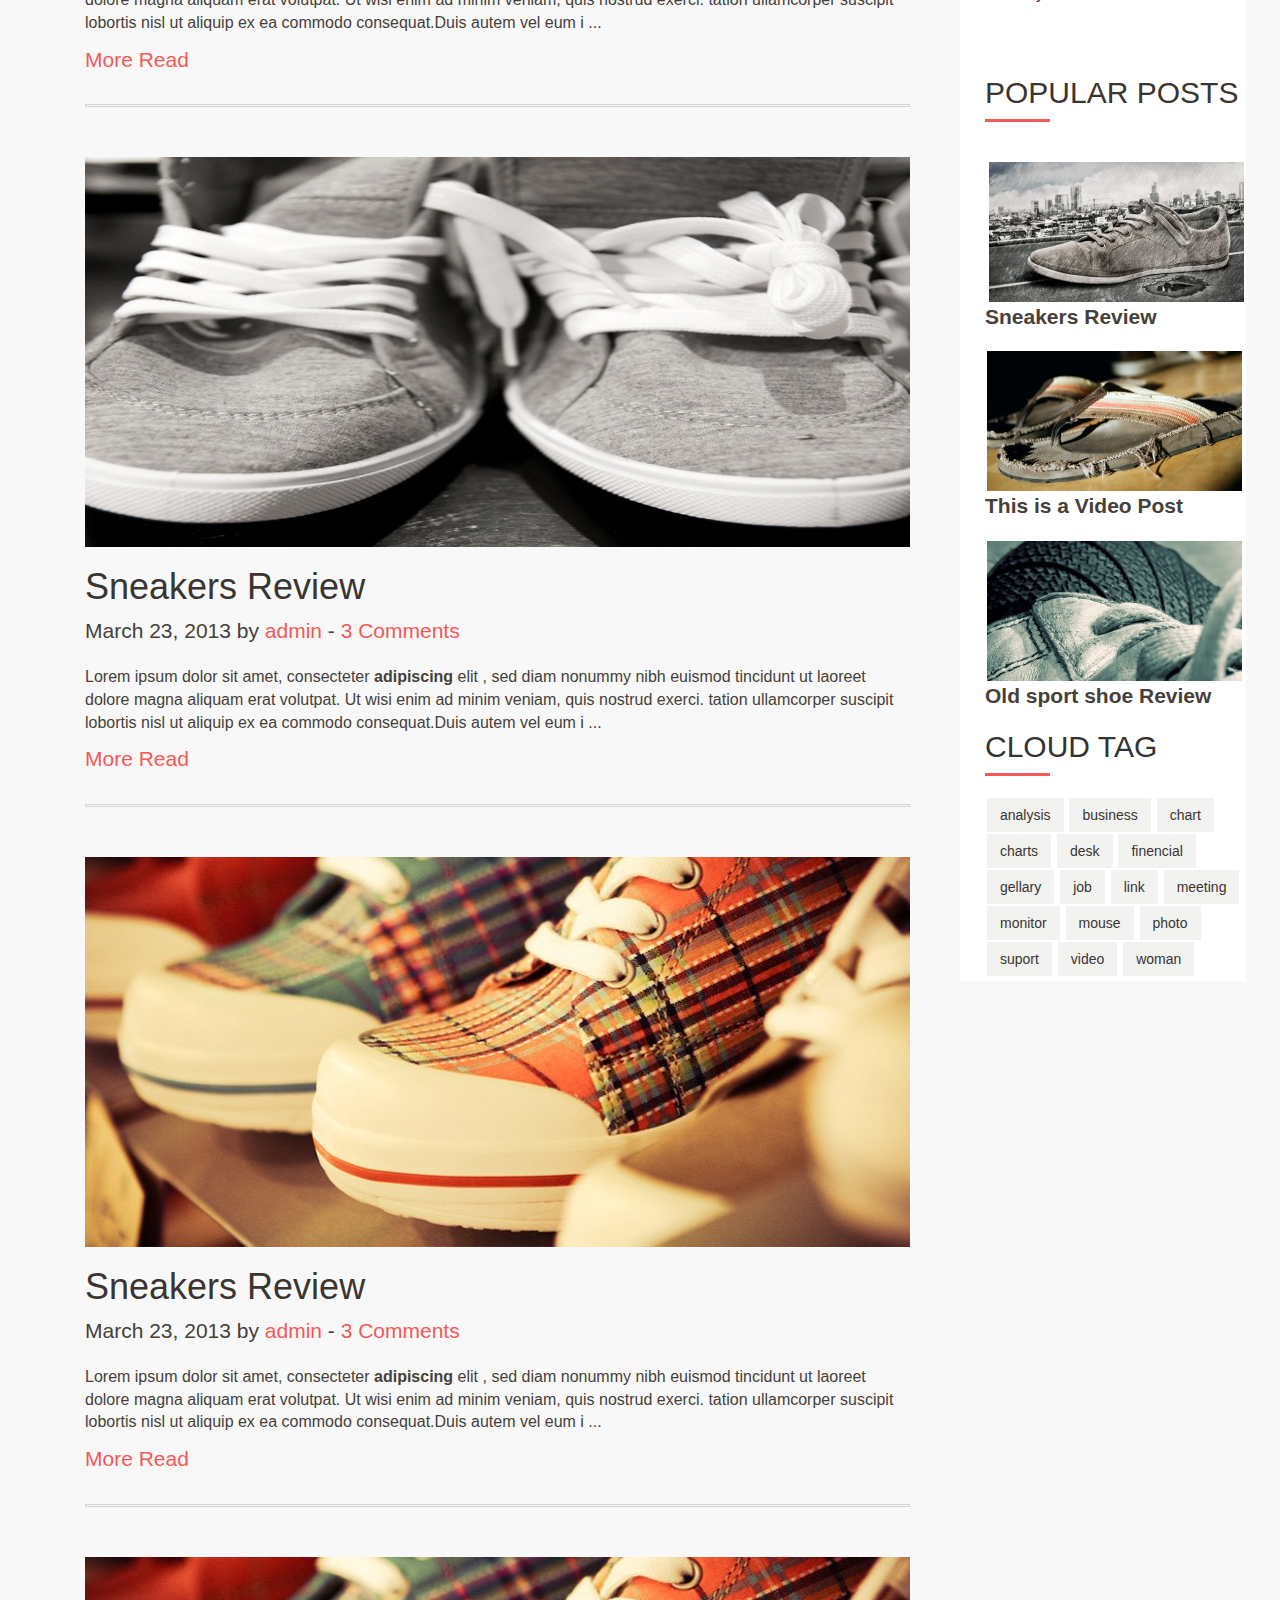
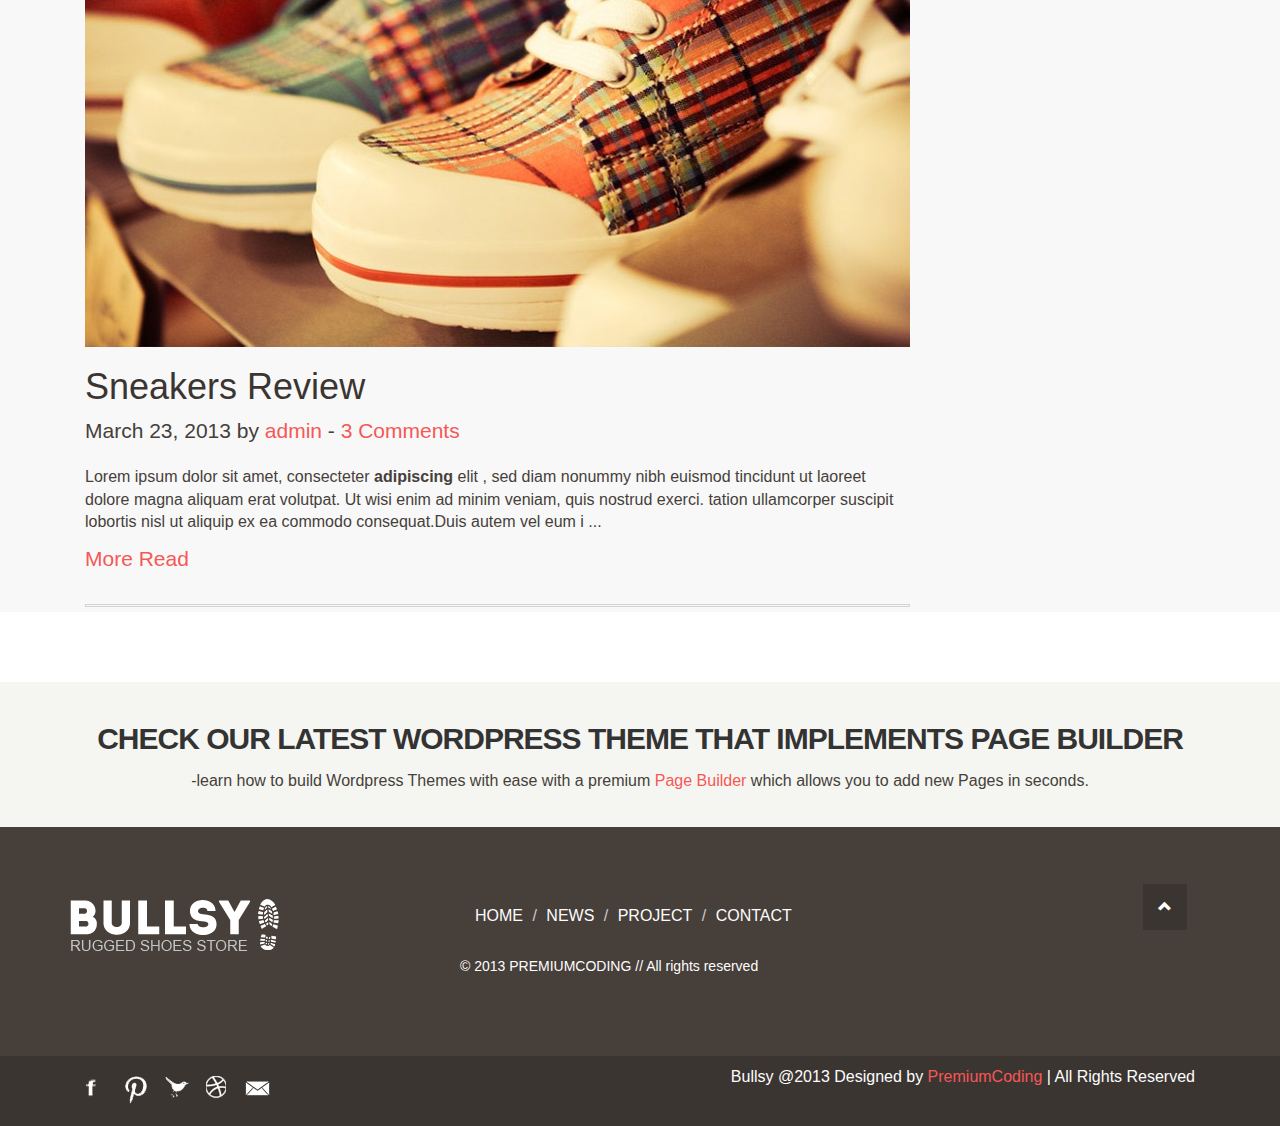
<file: fetured.html>
<!DOCTYPE html>
<html lang="en">
<head>
    <meta charset="UTF-8">
    <title>Bullsy | Featured </title>
    <link rel="stylesheet" href="css/bootstrap.css"/>
    <link rel="stylesheet" href="css/bootstrap-theme.css"/>
    <link rel="stylesheet" href="css/style.css"/>
</head>
<body>
   <header class="m-top-border">
      <div class="container">
          <div class="row">
              <div class="col-sm-4">
                  <span class="glyphicon glyphicon-earphone m-padding"> &#43;880-1717-677540</span>
                  <span class="glyphicon glyphicon-envelope m-margin"> mail&#64;bussly.com</span>
              </div>
               <div class="col-sm-4 col-sm-offset-4" id="top">
                  <ul class="list-inline navbar-right m-padding">
                      <li><a href="index.html" class="m-text">HOME</a></li>
                      <li><a href="fetured.html" class="m-text" style="color:#f55856;">FEATURED</a></li>
                      <li><a href="contact.html" class="m-text">CONTACT</a></li>
                  </ul>
              </div>
          </div>
      </div>
   </header><!-- End Header -->
   <!-- Header buttom -->
   
   <header>
       <div class="container-fluid m-bg">
          <div class="row">
             <a href="#"> <img src="images/bullsy-logo.png" alt="logo" class="img-responsive center-block m-padding-header1"/></a>
          </div>
          <div class="row">
              <div class="col-sm-7 col-sm-offset-3 col-xs-12">
                  <ol class="breadcrumb m-text">
                      <li><a href="#" class="m-text m-padding-left">HOME</a></li>
                      <li><a href="#" class="m-text  m-padding-left">NEWS</a></li>
                      <li><a href="#" class="m-text  m-padding-left">PAGES</a></li>
                      <li><a href="#" class="m-text  m-padding-left">PORTFOLIO</a></li>
                      <li><a href="#" class="m-text  m-padding-left">OUR TEAM</a></li>
                      <li><a href="#" class="m-text  m-padding-left">CONTACT</a></li>
                  </ol>
              </div>
          </div>
       </div>
   </header><!-- End Header -->
   
      <div class="container">
          <p class="lead" style="padding-top:20px;">Bullsy &gt;&gt; Featured</p>
   </div>
   
   <!-- Bullsy Featured -->
   
   <div class="container-fluid m-bg-second-fot m-padding m-border-fortfolio m-bg-fea">
      <div class="container">
          <div class="col-sm-9 col-xs-12">
              <div class="m-wrapper">
                  <img src="images/portfolio-image-6.jpg" alt="iamges1">
                  <div class="m-content">
                      <img src="images/circle_add_plus-512.png" alt="">
                  </div>
              </div><!-- End Wrapper -->
              <div class="caption">
                  <a href=""><h1>Sneakers Review</h1></a>
                <p class="lead">March 23, 2013 by <a href="">admin</a> - <a href="">3 Comments</a></p>
                  <p style="font-size:16px">Lorem ipsum dolor sit amet, consecteter <b>adipiscing</b> elit , sed diam nonummy nibh euismod tincidunt ut laoreet dolore magna aliquam erat volutpat. Ut wisi enim ad minim veniam, quis nostrud exerci. tation ullamcorper suscipit lobortis nisl ut aliquip ex ea commodo consequat.Duis autem vel eum i ...</p>
                  <a href=""><p class="lead">More Read</p></a>
              </div>
              <div class="m-border-fea"></div>
              <!-- 2nd -->
              
                            <div class="m-wrapper">
                  <img src="images/portfolio-image-10.jpg" alt="iamges1">
                  <div class="m-content">
                      <img src="images/circle_add_plus-512.png" alt="">
                  </div>
              </div><!-- End Wrapper -->
              <div class="caption">
                  <a href=""><h1>Sneakers Review</h1></a>
                <p class="lead">March 23, 2013 by <a href="">admin</a> - <a href="">3 Comments</a></p>
                  <p style="font-size:16px">Lorem ipsum dolor sit amet, consecteter <b>adipiscing</b> elit , sed diam nonummy nibh euismod tincidunt ut laoreet dolore magna aliquam erat volutpat. Ut wisi enim ad minim veniam, quis nostrud exerci. tation ullamcorper suscipit lobortis nisl ut aliquip ex ea commodo consequat.Duis autem vel eum i ...</p>
                  <a href=""><p class="lead">More Read</p></a>
              </div>
              <div class="m-border-fea"></div>
              
              <!--  3rd -->
              
                            <div class="m-wrapper">
                  <img src="images/portfolio-image-13.jpg" alt="iamges1">
                  <div class="m-content">
                      <img src="images/circle_add_plus-512.png" alt="">
                  </div>
              </div><!-- End Wrapper -->
              <div class="caption">
                  <a href=""><h1>Sneakers Review</h1></a>
                <p class="lead">March 23, 2013 by <a href="">admin</a> - <a href="">3 Comments</a></p>
                  <p style="font-size:16px">Lorem ipsum dolor sit amet, consecteter <b>adipiscing</b> elit , sed diam nonummy nibh euismod tincidunt ut laoreet dolore magna aliquam erat volutpat. Ut wisi enim ad minim veniam, quis nostrud exerci. tation ullamcorper suscipit lobortis nisl ut aliquip ex ea commodo consequat.Duis autem vel eum i ...</p>
                  <a href=""><p class="lead">More Read</p></a>
              </div>
              <div class="m-border-fea"></div>
              
              <!-- 4rd -->
              
                 <div class="m-wrapper">
                  <img src="images/portfolio-image-11-720x390.jpg" alt="iamges1">
                  <div class="m-content">
                      <img src="images/circle_add_plus-512.png" alt="">
                  </div>
              </div><!-- End Wrapper -->
              <div class="caption">
                  <a href=""><h1>Sneakers Review</h1></a>
                <p class="lead">March 23, 2013 by <a href="">admin</a> - <a href="">3 Comments</a></p>
                  <p style="font-size:16px">Lorem ipsum dolor sit amet, consecteter <b>adipiscing</b> elit , sed diam nonummy nibh euismod tincidunt ut laoreet dolore magna aliquam erat volutpat. Ut wisi enim ad minim veniam, quis nostrud exerci. tation ullamcorper suscipit lobortis nisl ut aliquip ex ea commodo consequat.Duis autem vel eum i ...</p>
                  <a href=""><p class="lead">More Read</p></a>
              </div>
              <div class="m-border-fea"></div>
              
              <!-- 5th -->
              
                            <div class="m-wrapper">
                  <img src="images/portfolio-image-11-720x390.jpg" alt="iamges1">
                  <div class="m-content">
                      <img src="images/circle_add_plus-512.png" alt="">
                  </div>
              </div><!-- End Wrapper -->
              <div class="caption">
                  <a href=""><h1>Sneakers Review</h1></a>
                <p class="lead">March 23, 2013 by <a href="">admin</a> - <a href="">3 Comments</a></p>
                  <p style="font-size:16px">Lorem ipsum dolor sit amet, consecteter <b>adipiscing</b> elit , sed diam nonummy nibh euismod tincidunt ut laoreet dolore magna aliquam erat volutpat. Ut wisi enim ad minim veniam, quis nostrud exerci. tation ullamcorper suscipit lobortis nisl ut aliquip ex ea commodo consequat.Duis autem vel eum i ...</p>
                  <a href=""><p class="lead">More Read</p></a>
              </div>
              <div class="m-border-fea"></div>
          </div><!-- col-sm-9  -->
          
          <!-- Side bar -->
          
          <div class="col-sm-3 col-xs-12">
              <div class="m-side">
                  <h2 class="text-uppercase">Categories</h2>
                  <div class="m-bg-fea-red"></div>
                  <ul class="list-unstyled">
                      <li><a href="">Blogroll</a></li>
                      <li><a href="" style="color:#f55856;">Featured</a></li>
                      <li><a href="">News</a></li>
                      <li><a href="">Photographers</a></li>
                      <li><a href="">Photography</a></li>
                      <li><a href="">Sculptures</a></li>
                  </ul>
                  
                  <h2 class="text-uppercase">Recent Posts</h2>
                  <div class="m-bg-fea-red"></div>
                  <ul class="list-unstyled">
                      <li><a href=""><img src="images/post-image-1-255x140.jpg" alt=""></a></li>
                      <p class="lead"><strong>Sneakers Review</strong></p>
                      <li><a href=""><img src="images/post-image-2-255x140.jpg" alt=""></a></li>
                      <p class="lead"><strong>This is a Video Post</strong></p>
                      <li><a href=""><img src="images/post-image-3-255x140.jpg" alt=""></a></li>
                      <p class="lead"><strong>Old sport shoe Review</strong></p>
                  </ul>
                  
                   <h2 class="text-uppercase">SEARCH</h2>
                  <div class="m-bg-fea-red"></div>
                  <ul class="list-unstyled">
                      <li><input type="text" class="form-control input-lg" placeholder="Search....."></li>
                  </ul>
                  
                  
                   <h1 class="text-uppercase">Archives</h1>
                  <div class="m-bg-fea-red"></div>
                  <ul class="list-unstyled">
                      <li><a href="">March 2013</a></li>
                      <li style="margin-top:20px;"><a href="">January 2013</a></li>
                      <li><a href="">April 2012</a></li>
                      <li><a href="">March 2012</a></li>
                      <li><a href="">February 2012</a></li>
                      <li><a href="">January 2012/a></li>
                  </ul>
                  
                  <h2 class="text-uppercase">Popular Posts</h2>
                  <div class="m-bg-fea-red"></div>
                  <ul class="list-unstyled">
                      <li><a href=""><img src="images/post-image-1-255x140.jpg" alt=""></a></li>
                      <p class="lead"><strong>Sneakers Review</strong></p>
                      <li><a href=""><img src="images/post-image-2-255x140.jpg" alt=""></a></li>
                      <p class="lead"><strong>This is a Video Post</strong></p>
                      <li><a href=""><img src="images/post-image-3-255x140.jpg" alt=""></a></li>
                      <p class="lead"><strong>Old sport shoe Review</strong></p>
                  </ul>
                  
                <h2 class="text-uppercase">Cloud Tag</h2>
                  <div class="m-bg-fea-red"></div>
                   <a href="" class="btn">analysis</a>
                   <a href="" class="btn">business</a>
                   <a href="" class="btn">chart</a>
                   <a href="" class="btn">charts</a>
                   <a href="" class="btn">desk</a>
                   <a href="" class="btn">finencial</a>
                   <a href="" class="btn">gellary</a>
                   <a href="" class="btn">job</a>
                   <a href="" class="btn">link</a>
                   <a href="" class="btn">meeting</a>
                   <a href="" class="btn">monitor</a>
                   <a href="" class="btn">mouse</a>
                   <a href="" class="btn">photo</a>
                   <a href="" class="btn">suport</a>
                   <a href="" class="btn">video</a>
                   <a href="" class="btn">woman</a>
                 
              </div>
          </div>
      </div><!-- End Container -->
   </div><!-- End Container fluid -->
  
   <!-- Chack Our letast wordpress them  -->
   <div class="container-fluid m-bg m-padding m-margin-top1">
       <div class="container">
           <h2 class="text-uppercase m-padding text-center" style="letter-spacing: -1px;"><strong>CHECK OUR LATEST WORDPRESS THEME THAT IMPLEMENTS PAGE BUILDER</h2></strong>
           <p class="text-center m-margin-bottom" style="font-size: 16px;">-learn how to build Wordpress Themes with ease with a premium <a href="" style="color: #f55856;">Page Builder</a> which allows you to add new Pages in seconds.</p>
       </div><!-- End Container -->
   </div><!-- End Container-fluid -->
   
   <!-- Footer Top -->
   <div class="container-fluid m-footer-bg">
       <div class="container">
          <div class="row  m-footer-margin">
           <div class="col-sm-3 col-xs-12">
               <img src="images/bullsy-footer-logo.png" class="img-responsive" alt="logo"/>
           </div>
          
            <div class="col-sm-7 col-sm-offset-1 col-xs-12">
                  <ol class="breadcrumb m-text  m-footer-bg">
                      <li><a href="#" style="color:#FDFDFD">HOME</a></li>
                      <li><a href="#" style="color:#FDFDFD">NEWS</a></li>
                      <li><a href="#" style="color:#FDFDFD">PROJECT</a></li>
                      <li><a href="#" style="color:#FDFDFD">CONTACT</a></li>
                  </ol>
                  <p style="color:#FDFDFD">&copy; 2013 PREMIUMCODING // All rights reserved</p>
              </div>
              <div class="col-sm-1">
                   <a href="#top" class="gototop text-center"><span class="glyphicon glyphicon-chevron-up"></span></a>
              </div>
           </div>
       </div><!-- End Container -->
   </div><!-- End Container-fluid -->
   
   <div class="container-fluid m-footer-bg1">
       <div class="container">
          <div class="row m-footer-mar1">
           <div class="col-sm-4">
               <a id ="fa" href="http://twiter.com/techyag"></a>
               <a id ="print" href="http://twiter.com/techyag"></a>
               <a id ="twi" href="http://twiter.com/techyag"></a>
               <a id ="ddd" href="http://twiter.com/techyag"></a>
               <a id ="twitter" href="http://twiter.com/techyag"></a>
            </div>
           <div class="col-sm-6 col-sm-offset-2 text-right">
               <p style="color:#FDFDFD;font-size:16px">Bullsy @2013 Designed by <a href="" style="color: #f55856;">PremiumCoding</a> | All Rights Reserved</p>
           </div>
       </div>
       </div>
   </div>
   
   

    <script src="js/jquery-1.11.3.min.js"></script>
    <script src="js/bootstrap.min.js"></script>
</body>
</html>
</file>
<file: css/style.css>
.m-top-border{
    border-top: 5px solid #F55856;
}

.m-border-fortfolio{
    border-top: 1px solid lightgray;
}
.m-border-fortfolio-buttom{
    border-bottom: 1px solid lightgray;
}

.m-padding{
    padding: 10px 0 5px 0;
}
.m-padding3{
    margin: 30px 0 10px 0;
}

.m-margin-top{
    margin-top: 30px;
    margin-bottom: 20px;
}
.m-margin-top1{
    margin-top: 70px;
}
.m-margin-bottom{
    margin-bottom: 30px;
}
.m-padding-header1{
    padding: 40px 0 20px 0;
}
.m-margin{
    margin-left: 5px;
}
.m-bg{
    background: #F5F6F1}
.m-active{color: #f55856}
.m-text{ 
    font-size: 16px;
    color: #463F3A;
}

.m-padding-left{
    padding-left: 10px;
    padding-right: 10px;
}
ol li a,ul li a, a img{
    transition-property: all;
    transition-duration: 0.25s;
    transition-timing-function: ease-in-out;
    transition-delay: 0s;
}
a img:hover{
     background: #f2f2f0;
    opacity: 0.6;
}
ol li a:hover,ul li a:hover{
    color: #f55856;
    text-decoration: none;}

.adrs{
    width: 100%; 
    height: 120px;
    background: #f5f6f1;
    margin-left: 2%;
    float: left;
    transition-property: all;
        transition-duration: 0.25s;
        transition-timing-function: ease-in-out;
        transition-delay: 0s;
}
.adrs:first-child{
    margin-left: 0px;
}

.adrs h5{
    font-size: 30px !important;
    margin-top: 20px;}
 h5{color: #463F3A;}
 

p{color: #463F3A;}
.adrs p{
    font-size: 16px;
    letter-spacing: 1px;
    margin-left: 10%;
    margin-top: 15px;
}

a .adrs:hover{
    background-color: #f55856;
}
a .adrs:hover h5{color: #fff;}
a .adrs:hover p{color: #fff;}
a .adrs:hover span{color: #fff;}

.m-in-f-line{
    width: 100%;
    height:7px;
    border-top: 3px solid #000;
    border-bottom: 1px solid #000;
    margin-top: 50px;
}
.m-recend-portfolio{
    width: 100%;
    height: 50px;
    text-align: center;
}
.m-recend-portfolio h2{
    padding-top: 20px;
    padding-bottom: 20px;
    font-weight: bold;
    letter-spacing: -1px;
}
.m-p{
    color: #463f3a;
    font-size: 16px;}

.hover2{
    width: 350px;
    height: 290px;
    overflow: hidden;
}
.m-hover1{
    width: 350px; 
    height: 290px;
    background: #f55856;
    opacity: 0.8;
    filter: alpha(opacity=60);
    position: relative;
}
.m-pluse img{
    width: 60px;
    height: 60px;
    margin:115px 135px;
    position: absolute;
    display: none;
}
.hover2:hover .m-hover1{
    -webkit-transform: translateY(-290px);
        -ms-transform: translateY(-290px);
            transform: translateY(-290px);
}
.hover2:hover .m-pluse img{
    display: block;
}

a h2:hover{
    color: #f55856;
    text-decoration: none;
}
.m-next{
    width: 30px;
    height: 17px;
    background:#463F3A;
    color: #fff; 
    padding: 5px 10px 5px 10px;
}

a .m-prev:hover{
    background-color: #f55856;
}
a .m-prev span:hover{
    background-color: #fff;
    text-decoration:none;
}

a .m-next:hover{
    background-color: #f55856;
    text-decoration: none;
}
a .m-next span:hover{
    background-color: #fff;
    text-decoration: none;
}

.m-bg-second-fot{
    background:#FDFDFD; 
}
.m-bg-second-red{
    border:3px solid #f55856;
}
.m-bg-second-dot{
    width:1px;
    height: 1px;
    background-repeat: repeat-x;
    color:#463F3A; }

.m-img-circle-bor{
    border: 5px solid #463F3A; 
}
.m-img-circle-bor-padding{
    padding: 40px 5px 20px 20px;
}

.m-placeholder{
    border-bottom: 5px solid #F2F2F0;}
.m-placeholder:hover{
    border-bottom: 5px solid #f55856;
}
.m-placeholder-mar{margin-left: 44px;}

.m-footer-bg{background:#463F3A; }
.m-footer-margin{margin-top: 70px;margin-bottom: 70px; }
.m-footer-margin-ol{margin-bottom: 100px; }
.m-footer-bg1{background: #3B3532 }
.m-footer-mar1{margin: 10px 0px 10px 0px; }
.gototop{width: 60%;padding: 15px; background:#3B3532;color: #fff; }

.m-hover{width: 25px;height: 30px;}

#twitter {margin: 15px 10px 10px 0px;float: left;

}

a#twitter{
width:30px;
height:15px;
display:block;
background:url("../images/mass.png") no-repeat;
background-position:0 0;
-webkit-transition-property:background-position;
-moz-transition-property:background-position;
-o-transition-property:background-position;
transition-property:background-position;
-webkit-transition-duration:.4s;
-moz-transition-duration:.4s;
-o-transition-duration:.4s;
transition-duration:.4s;
}
a#twitter:hover{
background:url("../images/mass.png") 100% 0 no-repeat;
background-position:0 100%

}



#print {margin: 10px 10px 10px 0px;float: left;

}

a#print{
width:30px;
height:30px;
display:block;
background:url("../images/ppp.png") no-repeat;
background-position:0 0;
-webkit-transition-property:background-position;
-moz-transition-property:background-position;
-o-transition-property:background-position;
transition-property:background-position;
-webkit-transition-duration:.4s;
-moz-transition-duration:.4s;
-o-transition-duration:.4s;
transition-duration:.4s;
}
a#print:hover{
background:url("../images/ppp.png") 100% 0 no-repeat;
background-position:0 100%

}


#twi {margin: 10px 10px 10px 0px;float: left;

}

a#twi{
width:30px;
height:25px;
display:block;
background:url("../images/ttt.png") no-repeat;
background-position:0 0;
-webkit-transition-property:background-position;
-moz-transition-property:background-position;
-o-transition-property:background-position;
transition-property:background-position;
-webkit-transition-duration:.4s;
-moz-transition-duration:.4s;
-o-transition-duration:.4s;
transition-duration:.4s;
}
a#twi:hover{
background:url("../images/ttt.png") 100% 0 no-repeat;
background-position:0 100%

}

#ddd{margin: 10px 10px 10px 0px;float: left;

}

a#ddd{
width:30px;
height:25px;
display:block;
background:url("../images/ddd.png") no-repeat;
background-position:0 0;
-webkit-transition-property:background-position;
-moz-transition-property:background-position;
-o-transition-property:background-position;
transition-property:background-position;
-webkit-transition-duration:.4s;
-moz-transition-duration:.4s;
-o-transition-duration:.4s;
transition-duration:.4s;
}
a#ddd:hover{
background:url("../images/ddd.png") 100% 0 no-repeat;
background-position:0 100%

}

#fa{margin: 13px 10px 10px 0px;float: left;

}

a#fa{
width:30px;
height:18px;
display:block;
background:url("../images/fa.png") no-repeat;
background-position:0 0;
-webkit-transition-property:background-position;
-moz-transition-property:background-position;
-o-transition-property:background-position;
transition-property:background-position;
-webkit-transition-duration:.4s;
-moz-transition-duration:.4s;
-o-transition-duration:.4s;
transition-duration:.4s;
}
a#fa:hover{
background:url("../images/fa.png") 100% 0 no-repeat;
background-position:0 100%

}


.m-wrapper{
    width: 100%;
    height: 390px;
    margin: 50px 0 0 0;
    overflow: hidden;
    
}
.m-wrapper:hover .m-content{
    -webkit-transform: translateY(-390px);
        -ms-transform: translateY(-390px);
            transform: translateY(-390px);
}
.m-wrapper:hover .m-content img{
    display: block;
}
.m-wrapper img{
    width: 100%;
    height: 100%;
}
.m-content{
    width: 825px;
    height: 390px;
    background: #f55856;
    opacity: 0.8;
    filter: alpha(opacity=60); 
    position: relative;
    -webkit-transition: 10ms;
            transition: 10ms;
     
}
.m-content img{
    width: 11%;
    height: 21%;
    margin-top: 19%;
    margin-left: 42%;
    position: absolute;
    display: none;
}

.m-border-fea{
    width: 100%;
    height: 3px;
    margin-top: 30px;
    border: 1px solid lightgray;
}

.caption h1{
    color:#3b3532;
    transition-property: all;
        transition-duration: 0.25s;
        transition-timing-function: ease-in-out;
        transition-delay: 0s;
}
.caption p a{color:#f55856;}
.caption a p{color:#f55856;}
.caption h1:hover{color:#f55856;text-decoration: none;
}
.m-side{
    margin: 50px 0 0 20px;
    background: #fff;
    padding: 10px 0 5px 25px;
    width:112%;
}

.m-side ul li a{
    font-size: 16px;
    color: #3b3532;
    background: none;
     transition-property: all;
        transition-duration: 0.25s;
        transition-timing-function: ease-in-out;
        transition-delay: 0s;
}

.m-side ul li a:hover{
    font-size: 16px;
    color: #f55856;
    background: none;
}
.m-side a{
    background: #f2f2f0;
    margin: 2px 0px 0px 2px;
    color: #3b3532;
    border-radius: 0;
     transition-property: all;
        transition-duration: 0.25s;
        transition-timing-function: ease-in-out;
        transition-delay: 0s;
}

.m-side a:hover{
    background: #f55856;
    margin:  2px 0px 0px 2px;
    color: #fff;
    border-radius: 0;
}
.m-side ul li a:hover{
    color: #f55856;
    }


.m-bg-fea-red{
    border-top: 3px solid #f55856;
    width: 25%;
    margin: 10px 0 20px 0;
}

.m-bg-fea{background: #F8F8F8}

.m-map{
    padding: 0px;
}
.m-border-redius{
    border-radius: 0px;
}
.m-send{
    background: #A0A0A0;
    color: #fff;
    font-size: 20px;
    letter-spacing: -1px;
    padding: 8px 28px;
    font-weight: normal;
        transition-property: all;
        transition-duration: 0.25s;
        transition-timing-function: ease-in-out;
        transition-delay: 0s;
}
.m-send:hover{
    background: #f55856;
    text-decoration: none;
    color: #fff;
}
</file>
